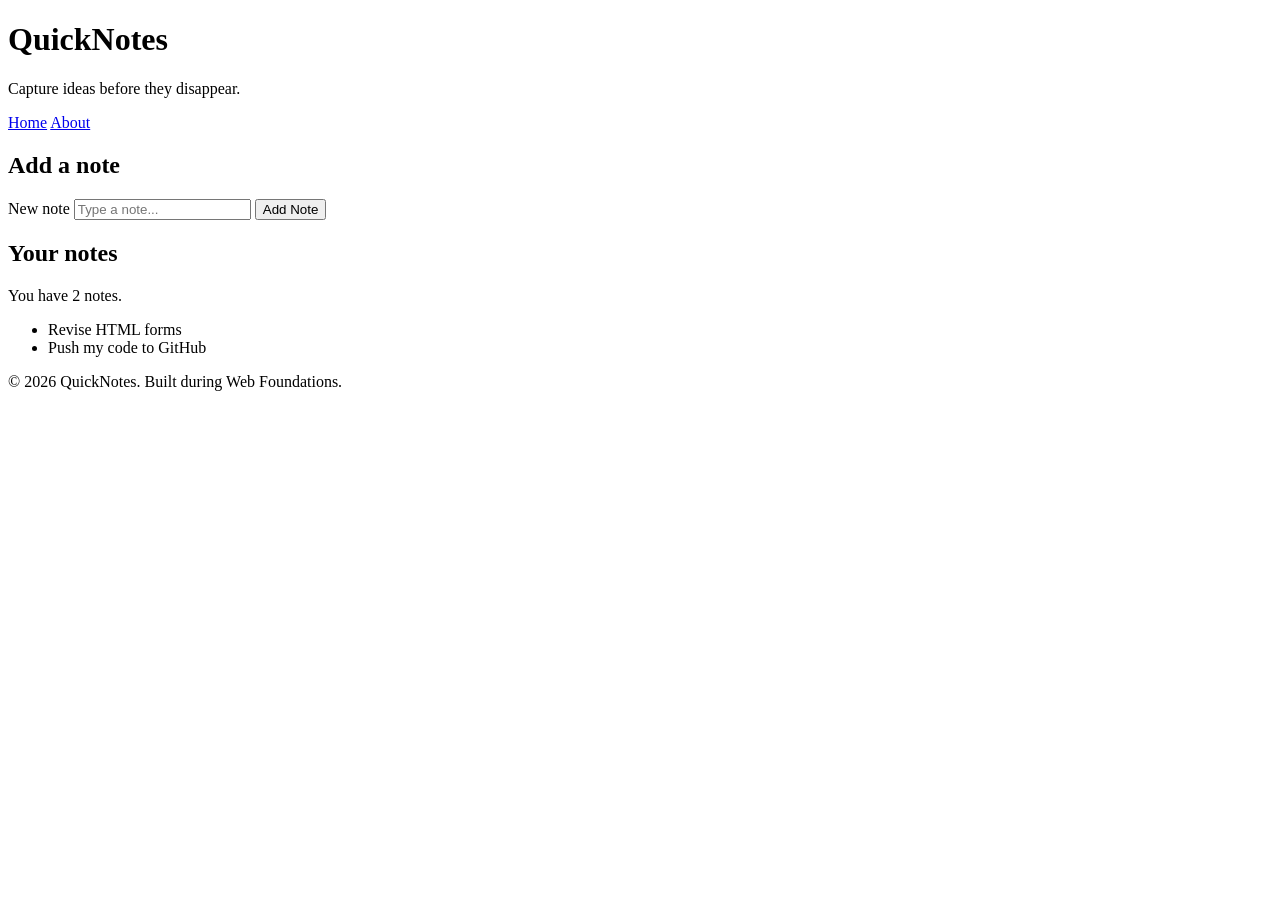
<file: day1/index.html>
<!doctype html>
<html lang="en">
  <head>
    <meta charset="UTF-8" />
    <meta name="viewport" content="width=device-width, initial-scale=1.0" />
    <title>QuickNotes</title>
  </head>
  <body>
    <header>
      <h1>QuickNotes</h1>
      <p>Capture ideas before they disappear.</p>

      <nav>
        <a href="index.html">Home</a>
        <a href="about.html">About</a>
      </nav>
    </header>

    <main>
      <section>
        <h2>Add a note</h2>
        <form id="note-form">
          <label for="note-input">New note</label>
          <input type="text" id="note-input" placeholder="Type a note..." />
          <button type="submit">Add Note</button>
        </form>
      </section>

      <section>
        <h2>Your notes</h2>
        <p id="note-count">You have 2 notes.</p>
        <ul id="notes-list">
          <li>Revise HTML forms</li>
          <li>Push my code to GitHub</li>
        </ul>
      </section>
    </main>

    <footer>
      <p>&copy; 2026 QuickNotes. Built during Web Foundations.</p>
    </footer>
  </body>
</html>
</file>
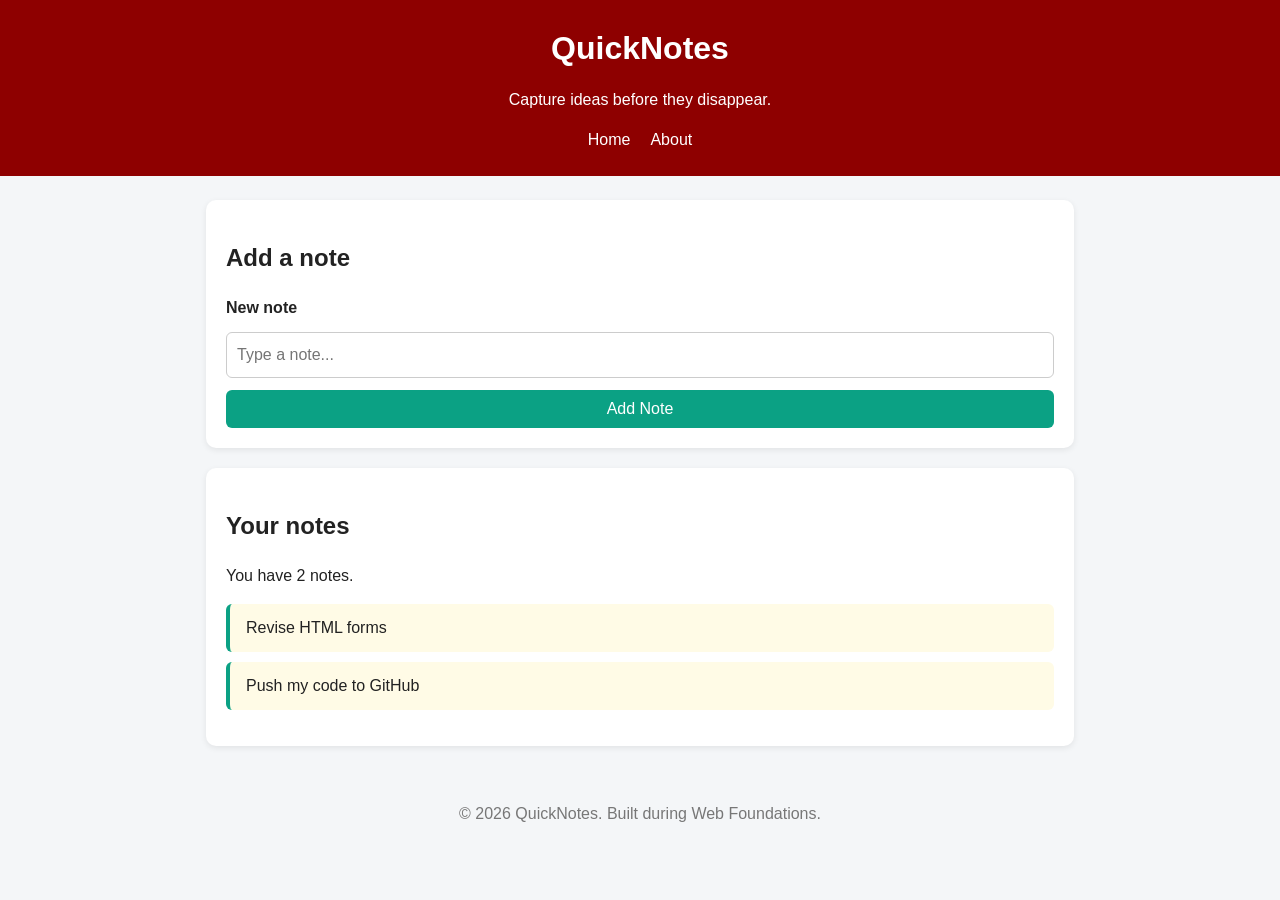
<file: day2/index.html>
<!doctype html>
<html lang="en">
  <head>
    <meta charset="UTF-8" />
    <meta name="viewport" content="width=device-width, initial-scale=1.0" />
    <title>QuickNotes</title>
    <link rel="stylesheet" href="style.css" />
  </head>
  <body>
    <header>
      <h1>QuickNotes</h1>
      <p>Capture ideas before they disappear.</p>

      <nav>
        <a href="index.html">Home</a>
        <a href="about.html">About</a>
      </nav>
    </header>

    <main>
      <section>
        <h2>Add a note</h2>
        <form id="note-form">
          <label for="note-input">New note</label>
          <input type="text" id="note-input" placeholder="Type a note..." />
          <button type="submit">Add Note</button>
        </form>
      </section>

      <section>
        <h2>Your notes</h2>
        <p id="note-count">You have 2 notes.</p>
        <ul id="notes-list">
          <li class="note">Revise HTML forms</li>
          <li class="note">Push my code to GitHub</li>
        </ul>
      </section>
    </main>

    <footer>
      <p>&copy; 2026 QuickNotes. Built during Web Foundations.</p>
    </footer>
  </body>
</html>
</file>
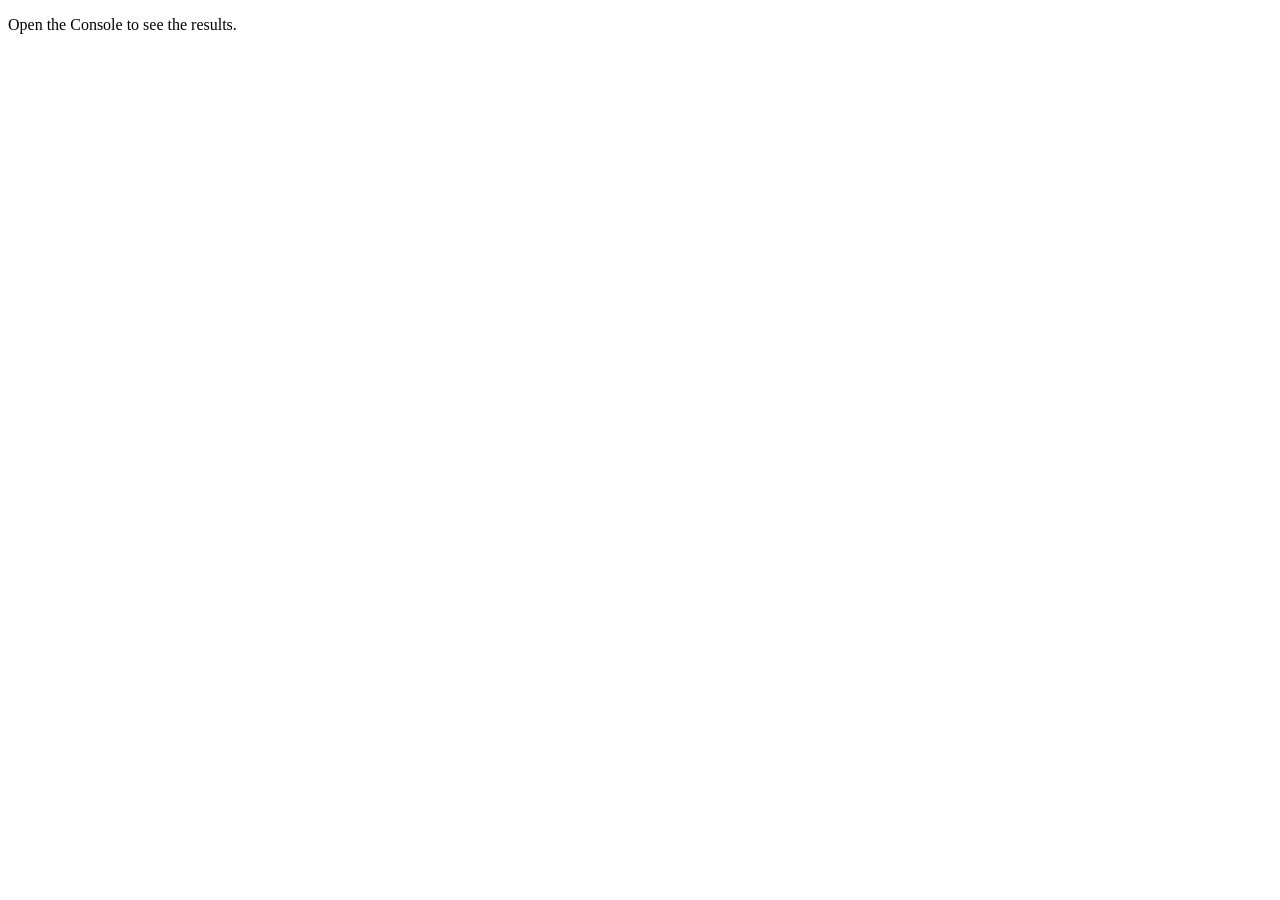
<file: day3/index.html>
<!doctype html>
<html lang="en">
  <head>
    <meta charset="UTF-8" />
    <meta name="viewport" content="width=device-width, initial-scale=1.0" />
    <title>Notes Toolkit</title>
    <script src="script.js" defer></script>
  </head>
  <body>
    <p>Open the Console to see the results.</p>
  </body>
</html>
</file>
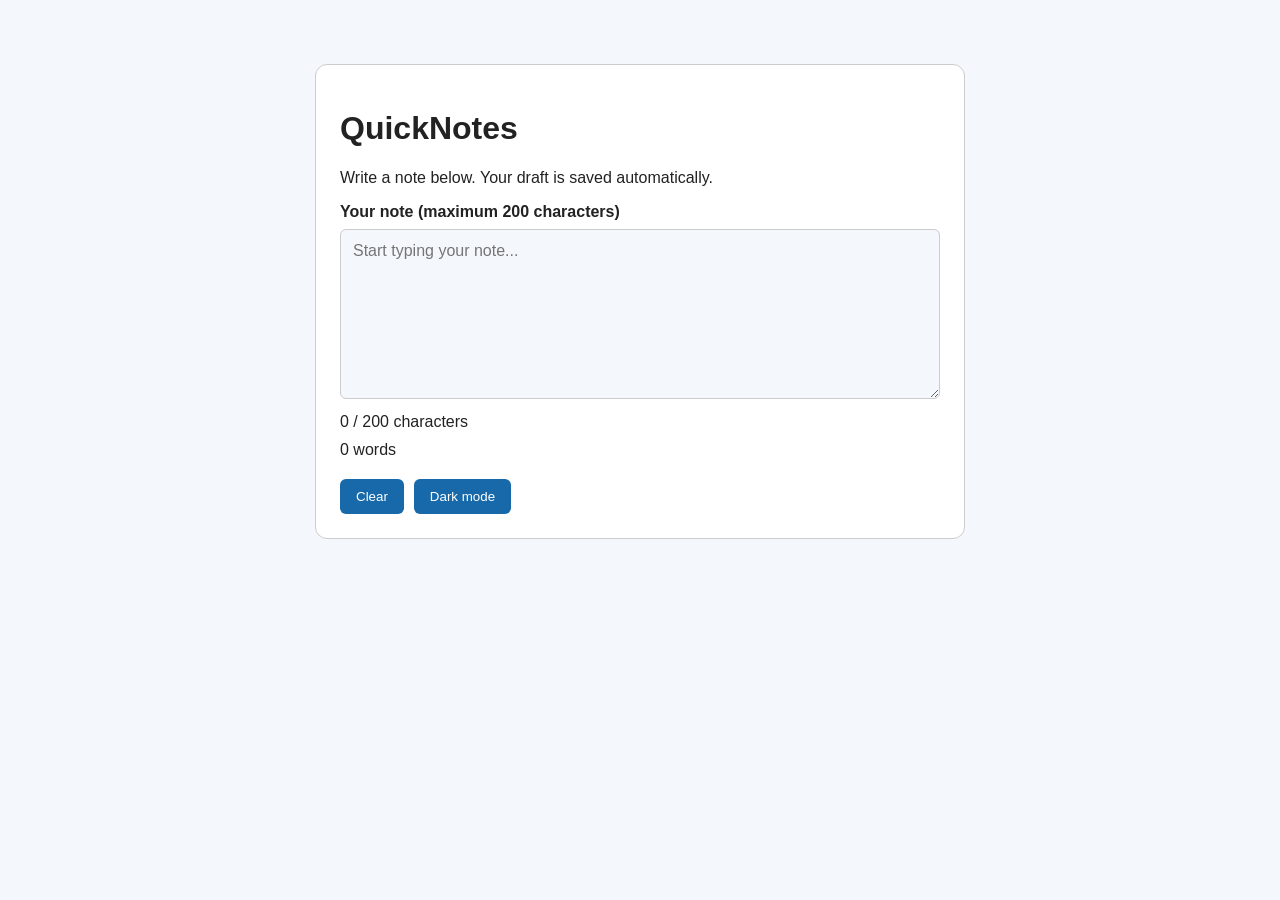
<file: day4/index.html>
<!doctype html>
<html lang="en">
  <head>
    <meta charset="UTF-8" />
    <meta name="viewport" content="width=device-width, initial-scale=1.0" />
    <title>QuickNotes - Character Counter</title>
    <link rel="stylesheet" href="style.css" />
    <script src="script.js" defer></script>
  </head>
  <body>
    <main class="container">
      <h1>QuickNotes</h1>
      <p>Write a note below. Your draft is saved automatically.</p>

      <label for="note-text">Your note (maximum 200 characters)</label>
      <textarea
        id="note-text"
        rows="8"
        maxlength="200"
        placeholder="Start typing your note..."
      ></textarea>

      <p id="char-count">0 / 200 characters</p>
      <p id="word-count">0 words</p>

      <div class="actions">
        <button id="clear-btn" type="button">Clear</button>
        <button id="theme-toggle" type="button">Dark mode</button>
      </div>
    </main>
  </body>
</html>
</file>
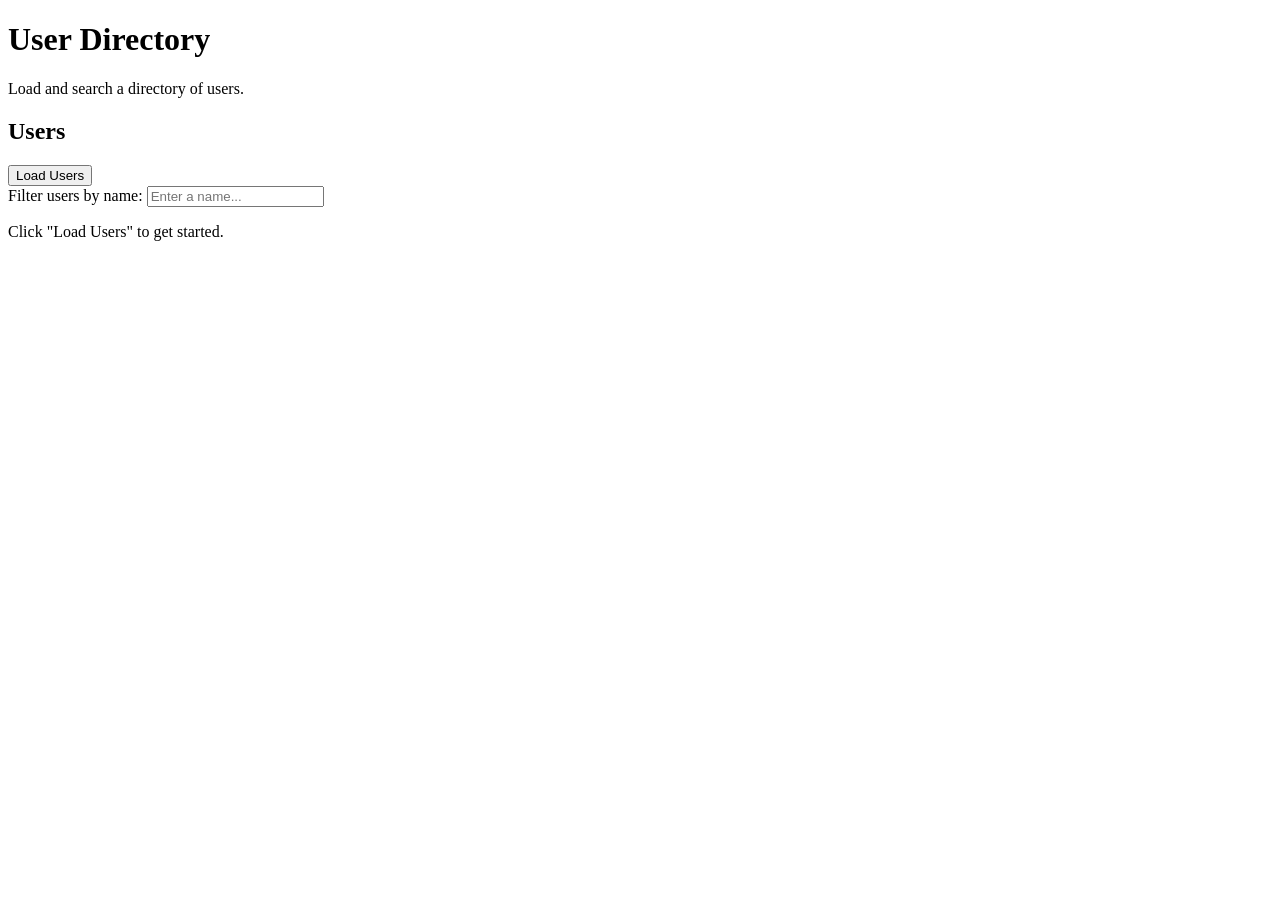
<file: day5/index.html>
<!doctype html>
<html lang="en">
  <head>
    <meta charset="UTF-8" />
    <meta name="viewport" content="width=device-width, initial-scale=1.0" />
    <title>Day 5 - User Directory</title>
    <script src="users.js" defer></script>
  </head>
  <body>
    <header>
      <h1>User Directory</h1>
      <p>Load and search a directory of users.</p>
    </header>

    <main>
      <section aria-labelledby="users-heading">
        <h2 id="users-heading">Users</h2>

        <button id="load-users" type="button">Load Users</button>

        <div>
          <label for="filter-input">Filter users by name:</label>
          <input id="filter-input" type="text" placeholder="Enter a name..." />
        </div>

        <p id="status" role="status" aria-live="polite">
          Click "Load Users" to get started.
        </p>

        <ul id="users-list"></ul>
      </section>
    </main>
  </body>
</html>
</file>
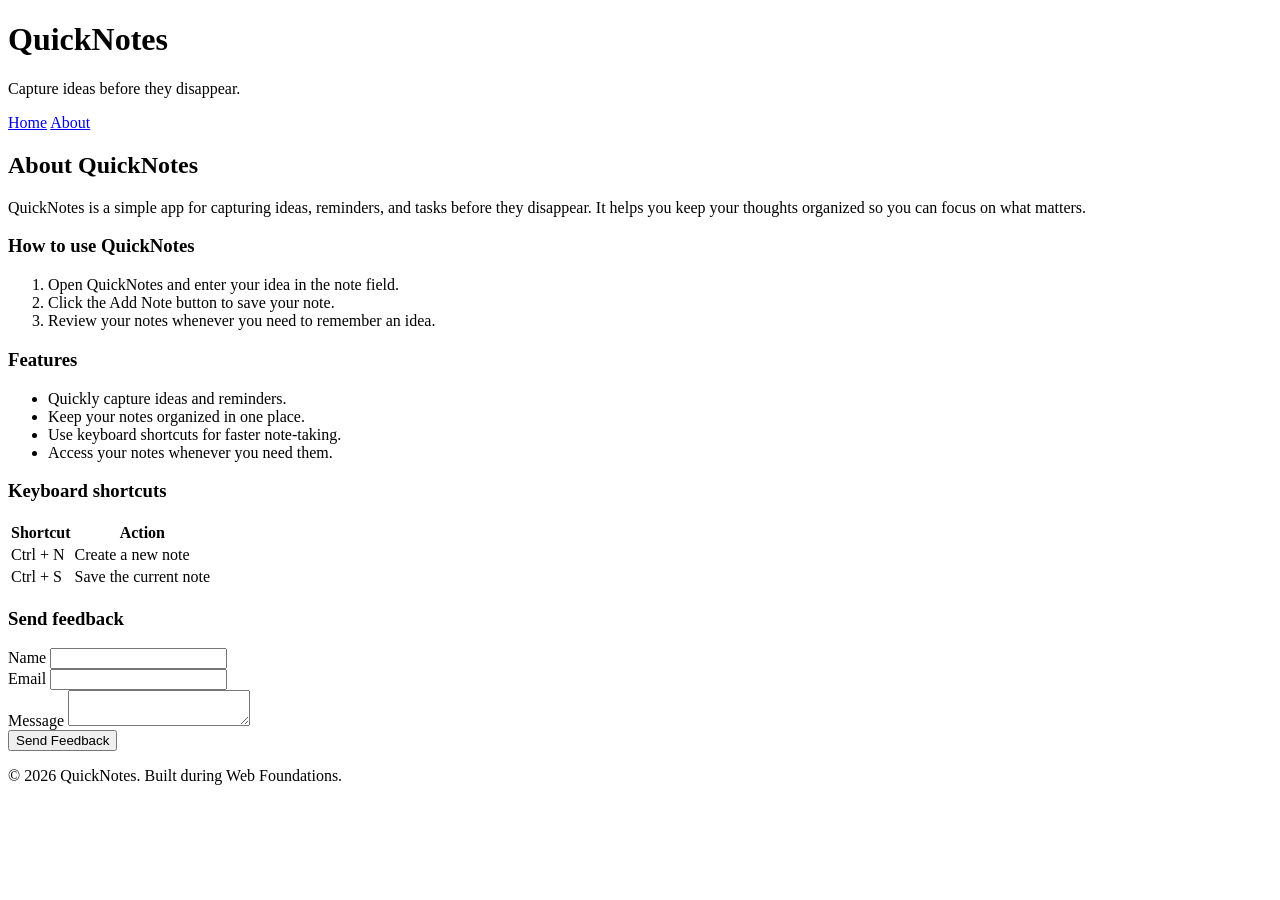
<file: day1/about.html>
<!doctype html>
<html lang="en">
  <head>
    <meta charset="UTF-8" />
    <meta name="viewport" content="width=device-width, initial-scale=1.0" />
    <title>About QuickNotes</title>
  </head>
  <body>
    <header>
      <h1>QuickNotes</h1>
      <p>Capture ideas before they disappear.</p>

      <nav>
        <a href="index.html">Home</a>
        <a href="about.html">About</a>
      </nav>
    </header>

    <main>
      <h2>About QuickNotes</h2>

      <p>
        QuickNotes is a simple app for capturing ideas, reminders, and tasks
        before they disappear. It helps you keep your thoughts organized so you
        can focus on what matters.
      </p>
      <section>
        <h3>How to use QuickNotes</h3>
        <ol>
          <li>Open QuickNotes and enter your idea in the note field.</li>
          <li>Click the Add Note button to save your note.</li>
          <li>Review your notes whenever you need to remember an idea.</li>
        </ol>
      </section>
      <section>
        <h3>Features</h3>
        <ul>
          <li>Quickly capture ideas and reminders.</li>
          <li>Keep your notes organized in one place.</li>
          <li>Use keyboard shortcuts for faster note-taking.</li>
          <li>Access your notes whenever you need them.</li>
        </ul>
      </section>
      <section>
        <h3>Keyboard shortcuts</h3>

        <table>
          <thead>
            <tr>
              <th>Shortcut</th>
              <th>Action</th>
            </tr>
          </thead>
          <tbody>
            <tr>
              <td>Ctrl + N</td>
              <td>Create a new note</td>
            </tr>
            <tr>
              <td>Ctrl + S</td>
              <td>Save the current note</td>
            </tr>
          </tbody>
        </table>
      </section>
      <section>
        <h3>Send feedback</h3>

        <form>
          <div>
            <label for="name">Name</label>
            <input type="text" id="name" name="name" required />
          </div>

          <div>
            <label for="email">Email</label>
            <input type="email" id="email" name="email" required />
          </div>

          <div>
            <label for="message">Message</label>
            <textarea id="message" name="message" required></textarea>
          </div>

          <button type="submit">Send Feedback</button>
        </form>
      </section>
    </main>

    <footer>
      <p>&copy; 2026 QuickNotes. Built during Web Foundations.</p>
    </footer>
  </body>
</html>
</file>
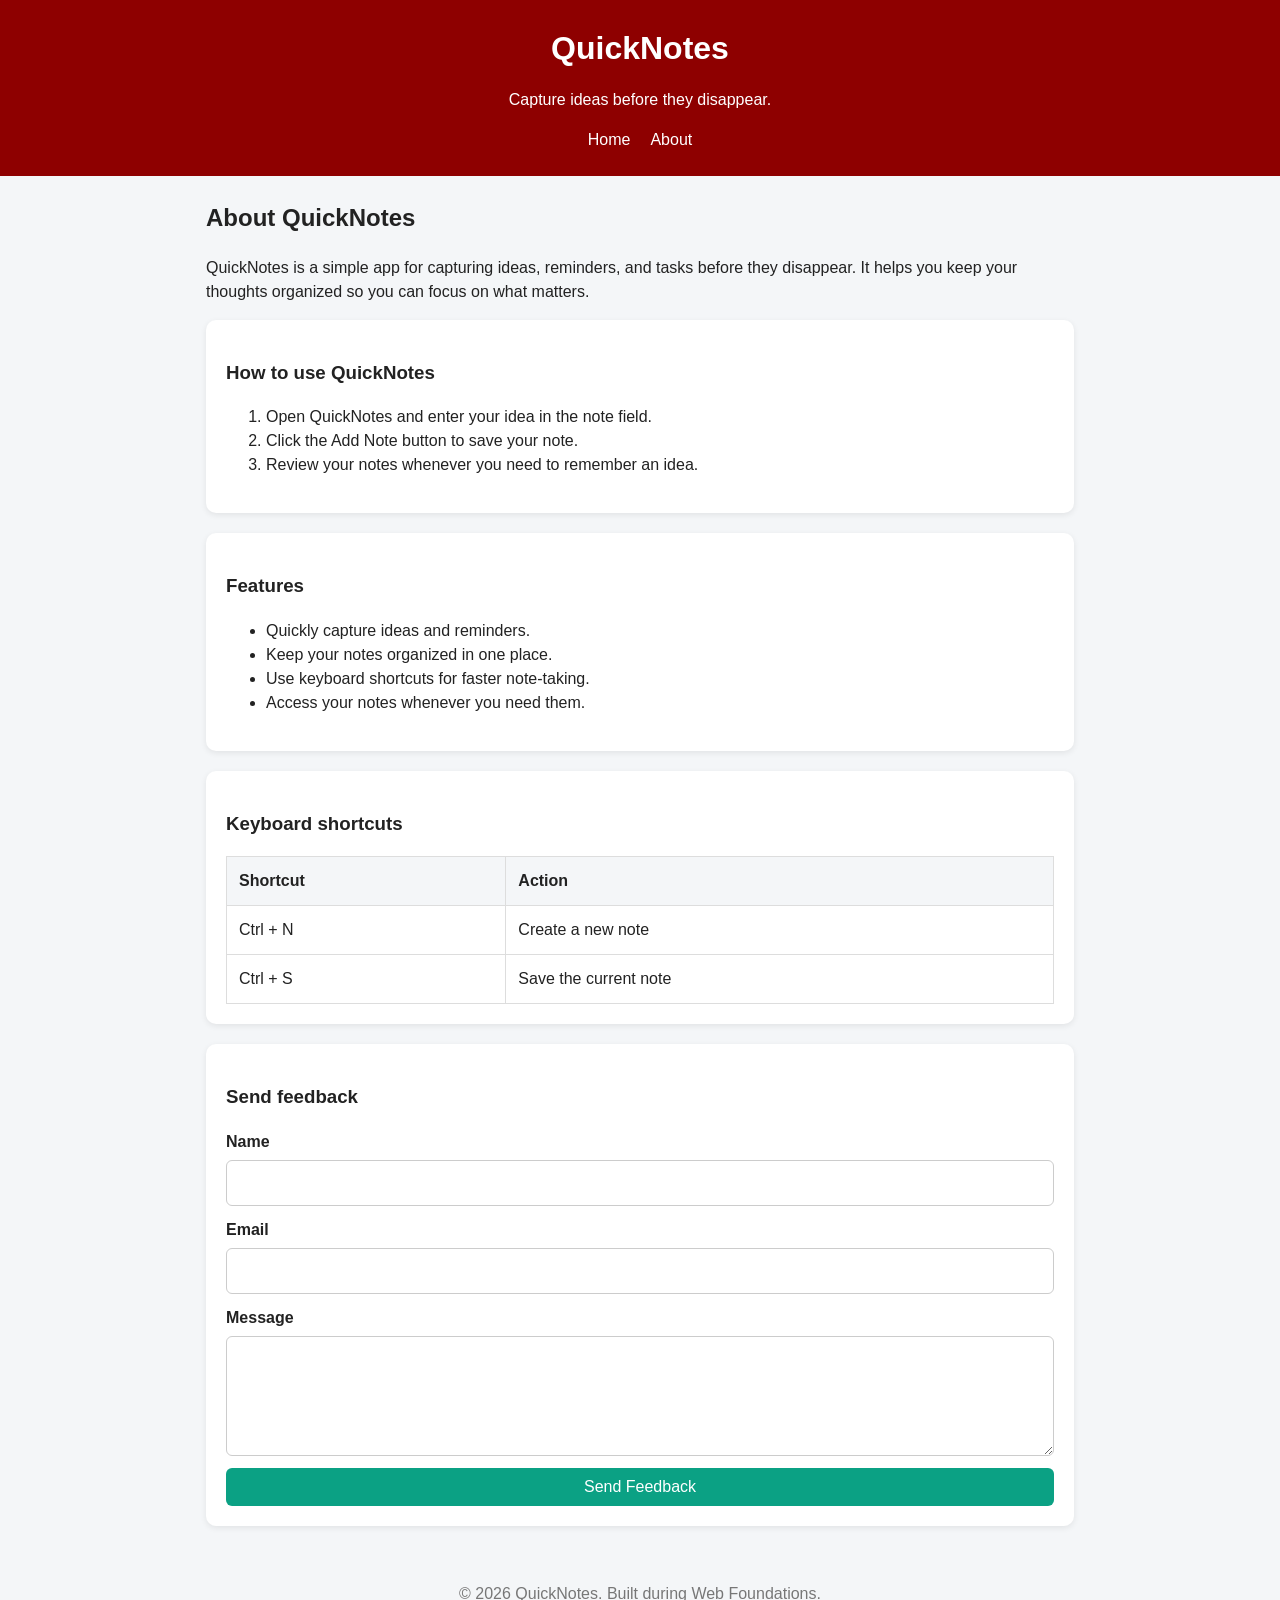
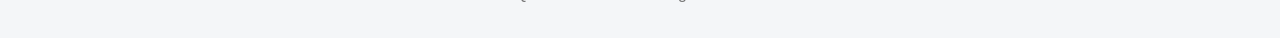
<file: day2/about.html>
<!doctype html>
<html lang="en">
  <head>
    <meta charset="UTF-8" />
    <meta name="viewport" content="width=device-width, initial-scale=1.0" />
    <title>About QuickNotes</title>
    <link rel="stylesheet" href="style.css" />
  </head>
  <body>
    <header>
      <h1>QuickNotes</h1>
      <p>Capture ideas before they disappear.</p>

      <nav>
        <a href="index.html">Home</a>
        <a href="about.html">About</a>
      </nav>
    </header>

    <main>
      <h2>About QuickNotes</h2>

      <p>
        QuickNotes is a simple app for capturing ideas, reminders, and tasks
        before they disappear. It helps you keep your thoughts organized so you
        can focus on what matters.
      </p>
      <section>
        <h3>How to use QuickNotes</h3>
        <ol>
          <li>Open QuickNotes and enter your idea in the note field.</li>
          <li>Click the Add Note button to save your note.</li>
          <li>Review your notes whenever you need to remember an idea.</li>
        </ol>
      </section>
      <section>
        <h3>Features</h3>
        <ul>
          <li>Quickly capture ideas and reminders.</li>
          <li>Keep your notes organized in one place.</li>
          <li>Use keyboard shortcuts for faster note-taking.</li>
          <li>Access your notes whenever you need them.</li>
        </ul>
      </section>
      <section>
        <h3>Keyboard shortcuts</h3>

        <table>
          <thead>
            <tr>
              <th>Shortcut</th>
              <th>Action</th>
            </tr>
          </thead>
          <tbody>
            <tr>
              <td>Ctrl + N</td>
              <td>Create a new note</td>
            </tr>
            <tr>
              <td>Ctrl + S</td>
              <td>Save the current note</td>
            </tr>
          </tbody>
        </table>
      </section>
      <section>
        <h3>Send feedback</h3>

        <form>
          <div>
            <label for="name">Name</label>
            <input type="text" id="name" name="name" required />
          </div>

          <div>
            <label for="email">Email</label>
            <input type="email" id="email" name="email" required />
          </div>

          <div>
            <label for="message">Message</label>
            <textarea id="message" name="message" required></textarea>
          </div>

          <button type="submit">Send Feedback</button>
        </form>
      </section>
    </main>

    <footer>
      <p>&copy; 2026 QuickNotes. Built during Web Foundations.</p>
    </footer>
  </body>
</html>
</file>
<file: day2/style.css>
/* 1. Reset and base styles */

*,
*::before,
*::after {
  box-sizing: border-box;
}

body {
  margin: 0;
  font-family: "Segoe UI", Arial, sans-serif;
  background-color: #f4f6f8;
  color: #222;
  line-height: 1.5;
}


/* 2. Header */

header {
  background-color: #8e0000;
  color: white;
  text-align: center;
  padding: 24px 16px;
}

header h1 {
  margin: 0;
}


/* 3. Navigation */

nav {
  display: flex;
  justify-content: center;
  gap: 20px;
  margin-top: 12px;
}

nav a {
  color: white;
  text-decoration: none;
  transition: color 0.2s ease;
}

nav a:hover {
  color: #b7f3e7;
}


/* 4. Main content and sections */

main {
  max-width: 900px;
  margin: 24px auto;
  padding: 0 16px;
}

section {
  background-color: white;
  padding: 20px;
  border-radius: 10px;
  margin-bottom: 20px;
  box-shadow: 0 2px 6px rgba(0, 0, 0, 0.08);
}


/* 5. Features grid */

.features-list {
  display: grid;
  grid-template-columns: repeat(auto-fit, minmax(180px, 1fr));
  gap: 16px;
  list-style: none;
  padding: 0;
}

.features-list li {
  background-color: #f4f6f8;
  padding: 16px;
  border-radius: 8px;
  border: 1px solid #ddd;
}


/* 6. Notes list */

#notes-list {
  list-style: none;
  padding: 0;
}

.note {
  background-color: #fffbe6;
  border-left: 4px solid #0ba184;
  padding: 12px 16px;
  margin-bottom: 10px;
  border-radius: 6px;
}


/* 7. Forms */

form {
  display: grid;
  gap: 12px;
}

form div {
  display: grid;
  gap: 6px;
}

label {
  font-weight: bold;
}

input,
textarea {
  width: 100%;
  padding: 10px;
  border: 1px solid #ccc;
  border-radius: 6px;
  font: inherit;
}

textarea {
  min-height: 120px;
  resize: vertical;
}


/* 8. Buttons */

button {
  background-color: #0ba184;
  color: white;
  border: none;
  padding: 10px 18px;
  border-radius: 6px;
  font-size: 1rem;
  cursor: pointer;
  transition: background-color 0.2s ease, transform 0.2s ease;
}

button:hover {
  background-color: #088a70;
  transform: translateY(-1px);
}


/* 9. Table */

table {
  width: 100%;
  border-collapse: collapse;
}

th,
td {
  padding: 12px;
  border: 1px solid #ddd;
  text-align: left;
}

th {
  background-color: #f4f6f8;
}


/* 10. Footer */

footer {
  text-align: center;
  color: #777;
  padding: 16px;
}


/* 11. Small screens */

@media (max-width: 600px) {
  header {
    padding: 16px 12px;
  }

  header h1 {
    font-size: 1.6rem;
  }

  main {
    margin: 16px auto;
    padding: 0 12px;
  }

  section {
    padding: 16px;
  }
}
</file>
<file: day4/style.css>
:root {
  --bg-color: #f4f7fb;
  --text-color: #222222;
  --card-color: #ffffff;
  --border-color: #cccccc;
  --button-bg: #1769aa;
  --button-text: #ffffff;
}

body.dark {
  --bg-color: #171923;
  --text-color: #f1f1f1;
  --card-color: #252a38;
  --border-color: #555b6e;
  --button-bg: #4b8bd8;
  --button-text: #ffffff;
}

* {
  box-sizing: border-box;
}

body {
  margin: 0;
  padding: 24px;
  background-color: var(--bg-color);
  color: var(--text-color);
  font-family: Arial, sans-serif;
  transition: background-color 0.2s, color 0.2s;
}

.container {
  max-width: 650px;
  margin: 40px auto;
  padding: 24px;
  background-color: var(--card-color);
  border: 1px solid var(--border-color);
  border-radius: 12px;
}

label {
  display: block;
  margin-bottom: 8px;
  font-weight: bold;
}

textarea {
  width: 100%;
  padding: 12px;
  border: 1px solid var(--border-color);
  border-radius: 6px;
  background-color: var(--bg-color);
  color: var(--text-color);
  font: inherit;
  resize: vertical;
}

#char-count,
#word-count {
  margin: 10px 0;
}

.warning {
  color: orange;
}

.over {
  color: red;
  font-weight: bold;
}

.actions {
  display: flex;
  flex-wrap: wrap;
  gap: 10px;
  margin-top: 20px;
}

button {
  padding: 10px 16px;
  border: none;
  border-radius: 6px;
  background-color: var(--button-bg);
  color: var(--button-text);
  cursor: pointer;
}

button:hover {
  opacity: 0.85;
}
</file>
